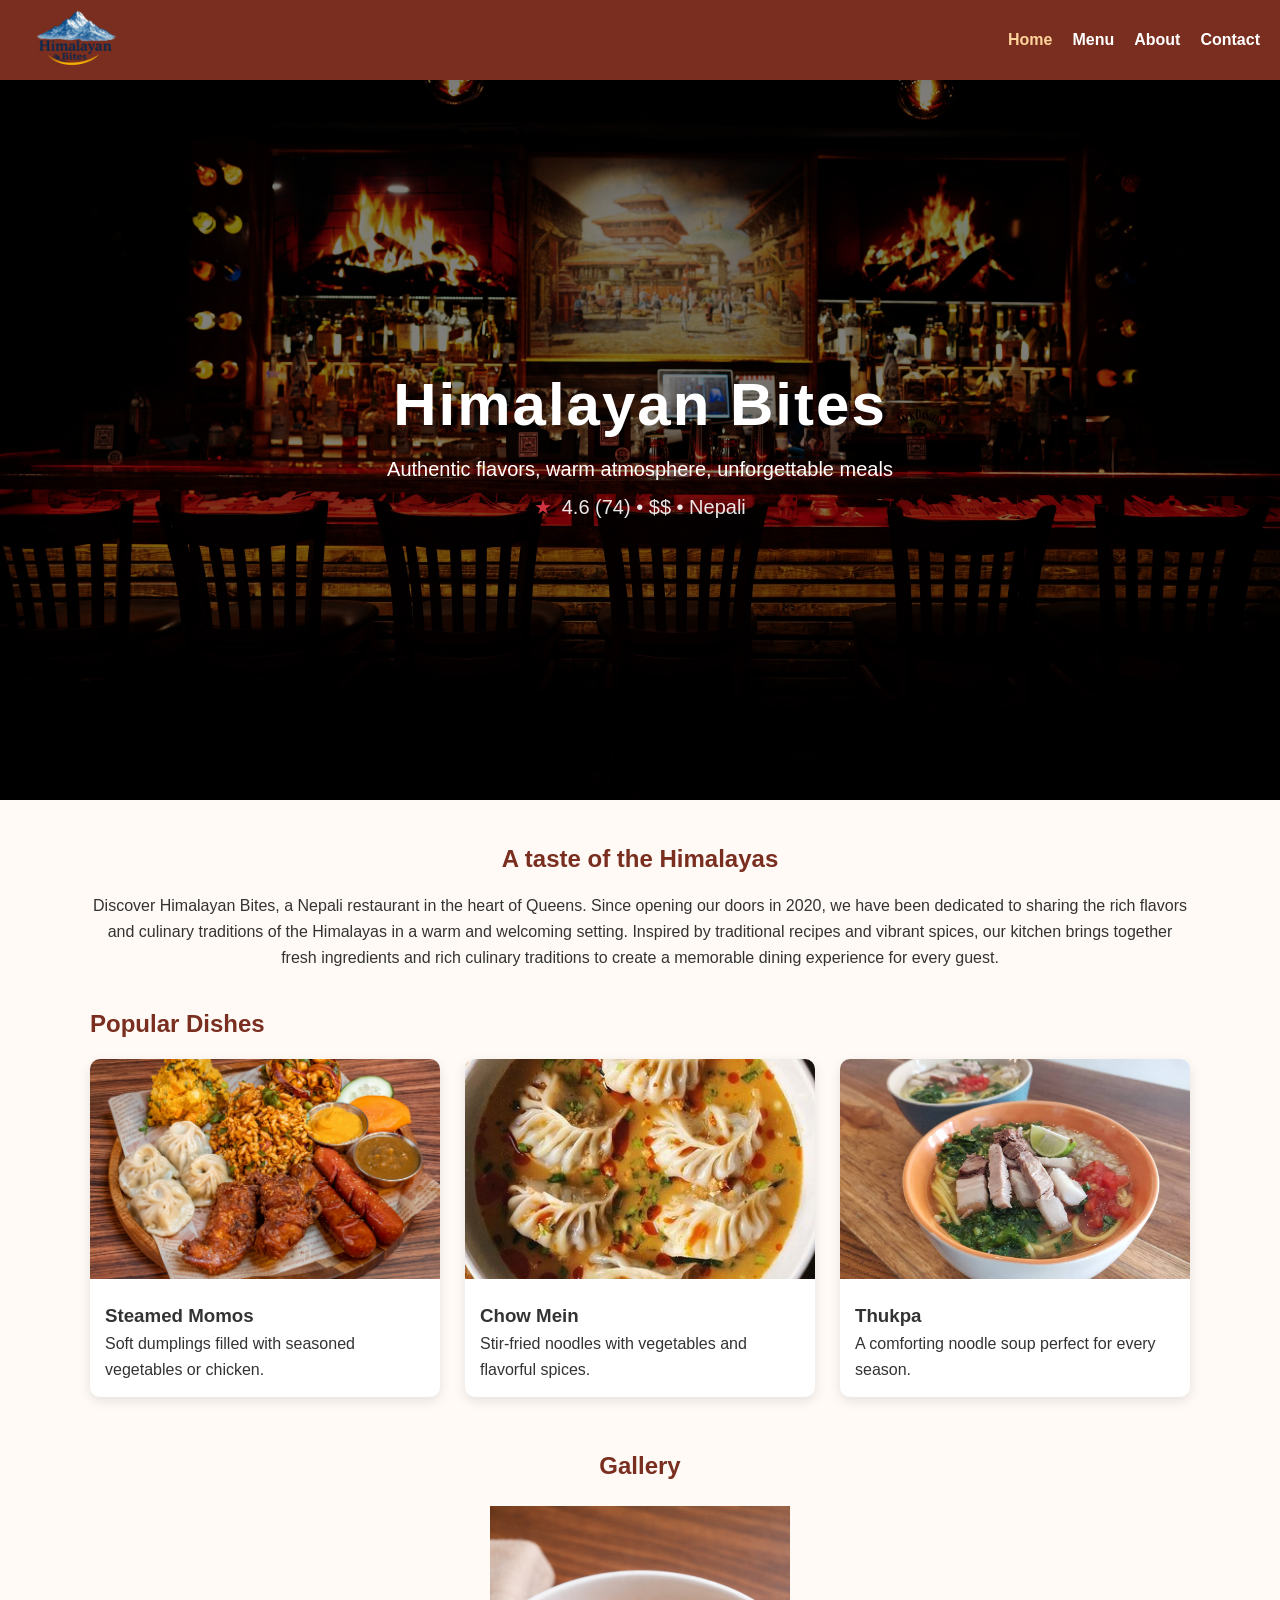
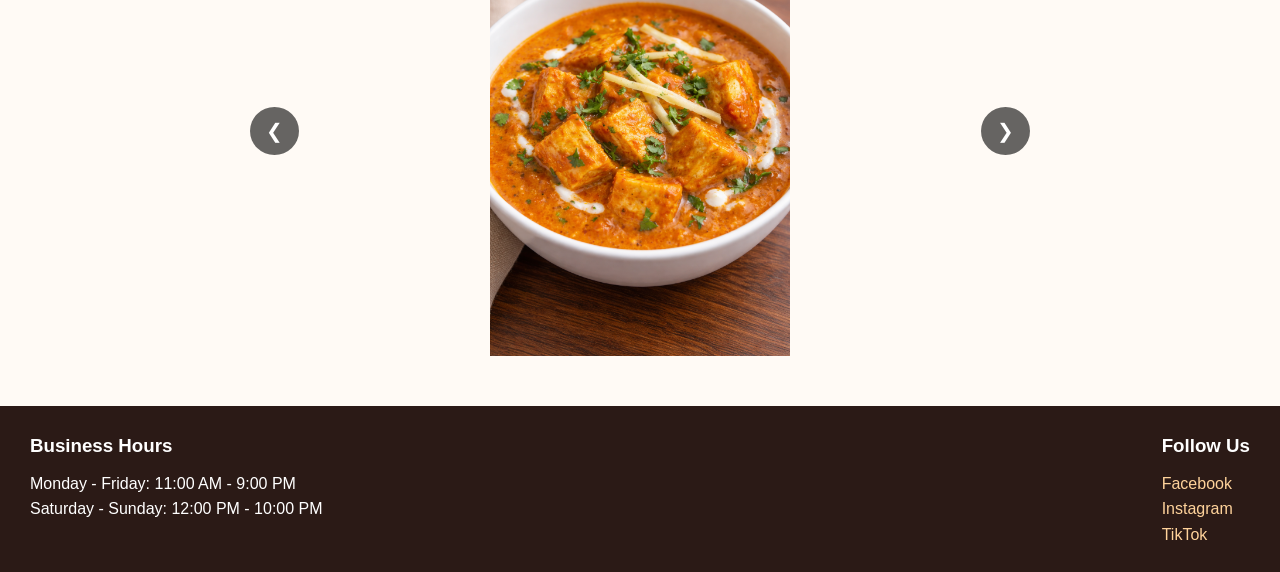
<file: index.html>
<!DOCTYPE html>
<html lang="en">
<head>
  <meta charset="UTF-8" />
  <meta name="viewport" content="width=device-width, initial-scale=1.0" />
  <title>Himalayan Bites | Home</title>
  <link rel="stylesheet" href="style.css" />
</head>
<body>

  <header>
    <div class="logo">
    
      <img src="images/logo.png" alt="Himalayan Bites Logo">
    </div>

    <div class="hamburger" id="hamburger">&#9776;</div>

    <nav>
      <ul id="nav-links">
        <li><a href="index.html" class="active">Home</a></li>
        <li><a href="menu.html">Menu</a></li>
        <li><a href="about.html">About</a></li>
        <li><a href="contact.html">Contact</a></li>
      </ul>
    </nav>
  </header>

  <section class="hero">
    <div class="hero-overlay">
      <h1>Himalayan Bites</h1>
      <p>Authentic flavors, warm atmosphere, unforgettable meals</p>

      <p class="restaurant-rating">
        <span class="star">★</span> 4.6 (74) • $$ • Nepali

      </p>
    </div>
  </section>

  <main class="container">
    <section class="intro">
      <h2>A taste of the Himalayas</h2>
      <p>
        Discover Himalayan Bites, a Nepali restaurant in the heart of Queens.
    Since opening our doors in 2020, we have been dedicated to sharing the rich
    flavors and culinary traditions of the Himalayas in a warm and welcoming
    setting. Inspired by traditional recipes and vibrant spices, our kitchen
    brings together fresh ingredients and rich culinary traditions to
    create a memorable dining experience for every guest.
      </p>
    </section>

    <section class="featured-dishes">
      <h2>Popular Dishes</h2>
      <div class="card-grid">
        <div class="card">
          <img src="images/food1.jpg" alt="Momos" />
          <div class="card-content">
            <h3>Steamed Momos</h3>
            <p>Soft dumplings filled with seasoned vegetables or chicken.</p>
          </div>
        </div>

        <div class="card">
          <img src="images/food2.jpg" alt="Chow Mein" />
          <div class="card-content">
            <h3>Chow Mein</h3>
            <p>Stir-fried noodles with vegetables and flavorful spices.</p>
          </div>
        </div>

        <div class="card">
          <img src="images/food3.jpg" alt="Thukpa" />
          <div class="card-content">
            <h3>Thukpa</h3>
            <p>A comforting noodle soup perfect for every season.</p>
          </div>
        </div>
      </div>
    </section>

    <section class="gallery-section">
      <h2>Gallery</h2>
      <div class="slider">
        <button class="prev" onclick="moveSlide(-1)">&#10094;</button>

        <div class="slides">
          <img src="images/food7.jpg" class="slide active" alt="Gallery image 1" />
          <img src="images/food2.jpg" class="slide" alt="Gallery image 2" />
          <img src="images/food3.jpg" class="slide" alt="Gallery image 3" />
          <img src="images/food4.jpg" class="slide" alt="Gallery image 4" />
          <img src="images/food5.jpg" class="slide" alt="Gallery image 5" />
          <img src="images/food6.jpg" class="slide" alt="Gallery image 6" />
        </div>

        <button class="next" onclick="moveSlide(1)">&#10095;</button>
      </div>
    </section>
  </main>

  <footer>
    <div class="footer-container">
      <div>
        <h3>Business Hours</h3>
        <p>Monday - Friday: 11:00 AM - 9:00 PM</p>
        <p>Saturday - Sunday: 12:00 PM - 10:00 PM</p>
      </div>

      <div>
        <h3>Follow Us</h3>
        <p><a href="#">Facebook</a></p>
        <p><a href="#">Instagram</a></p>
        <p><a href="#">TikTok</a></p>
      </div>
    </div>
  </footer>

  <script src="script.js"></script>
</body>
</html>
</file>
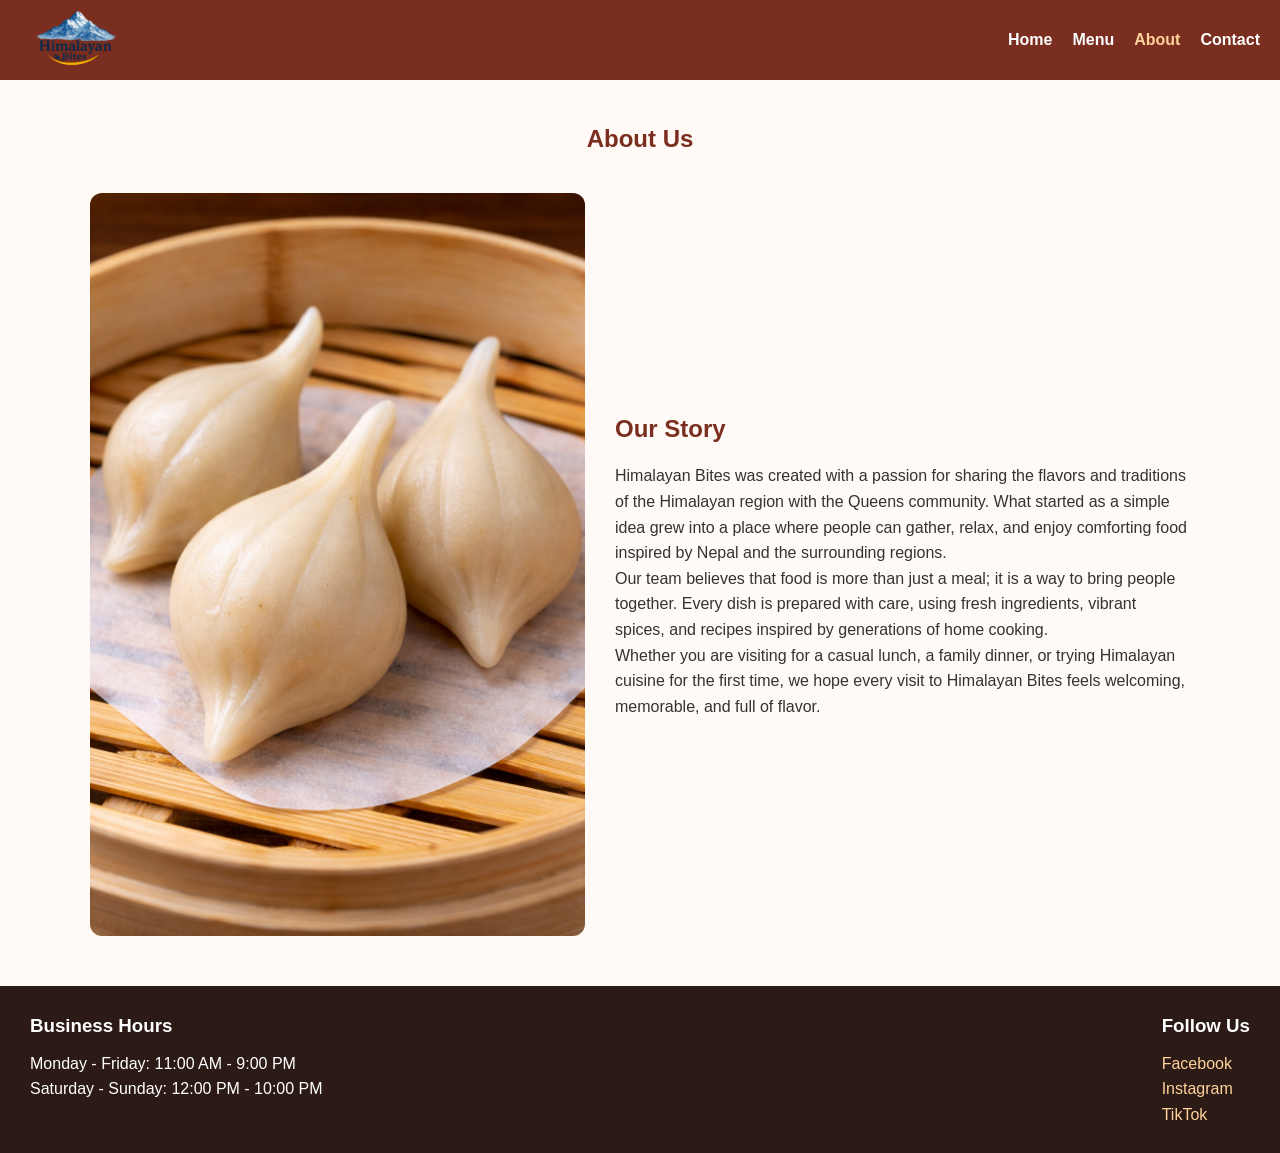
<file: about.html>
<!DOCTYPE html>
<html lang="en">
<head>
  <meta charset="UTF-8" />
  <meta name="viewport" content="width=device-width, initial-scale=1.0" />
  <title>Himalayan Bites | About</title>
  <link rel="stylesheet" href="style.css" />
</head>
<body>

  <header>
    <div class="logo">
      
      <img src="images/logo.png" alt="Himalayan Bites Logo">
    </div>

    <div class="hamburger" id="hamburger">&#9776;</div>

    <nav>
      <ul id="nav-links">
        <li><a href="index.html">Home</a></li>
        <li><a href="menu.html">Menu</a></li>
        <li><a href="about.html" class="active">About</a></li>
        <li><a href="contact.html">Contact</a></li>
      </ul>
    </nav>
  </header>

  <main class="container">
    <section class="page-header">
      <h1>About Us</h1>
    </section>

    <section class="about-section">
      <img src="images/food4.jpg" alt="Restaurant interior or food" class="about-image" />
      <div class="about-text">
        <h2>Our Story</h2>
        <p>
          Himalayan Bites was created with a passion for sharing the
           flavors and traditions of the Himalayan region with the Queens community. 
           What started as a simple idea grew into a place where people can gather, relax, 
           and enjoy comforting food inspired by Nepal and the surrounding regions.
        </p>

        <p>
          Our team believes that food is more than just a meal; it is a way to bring
           people together. Every dish is prepared with care, using fresh ingredients,
            vibrant spices, and recipes inspired by generations of home cooking.
        </p>
        
        <p>
          Whether you are visiting for a casual lunch, a family dinner, or
           trying Himalayan cuisine for the first time, we hope every visit to
            Himalayan Bites feels welcoming, memorable, and full of flavor.
        </p>
      </div>
    </section>
  </main>

  <footer>
    <div class="footer-container">
      <div>
        <h3>Business Hours</h3>
        <p>Monday - Friday: 11:00 AM - 9:00 PM</p>
        <p>Saturday - Sunday: 12:00 PM - 10:00 PM</p>
      </div>

      <div>
        <h3>Follow Us</h3>
        <p><a href="#">Facebook</a></p>
        <p><a href="#">Instagram</a></p>
        <p><a href="#">TikTok</a></p>
      </div>
    </div>
  </footer>

  <script src="script.js"></script>
</body>
</html>
</file>
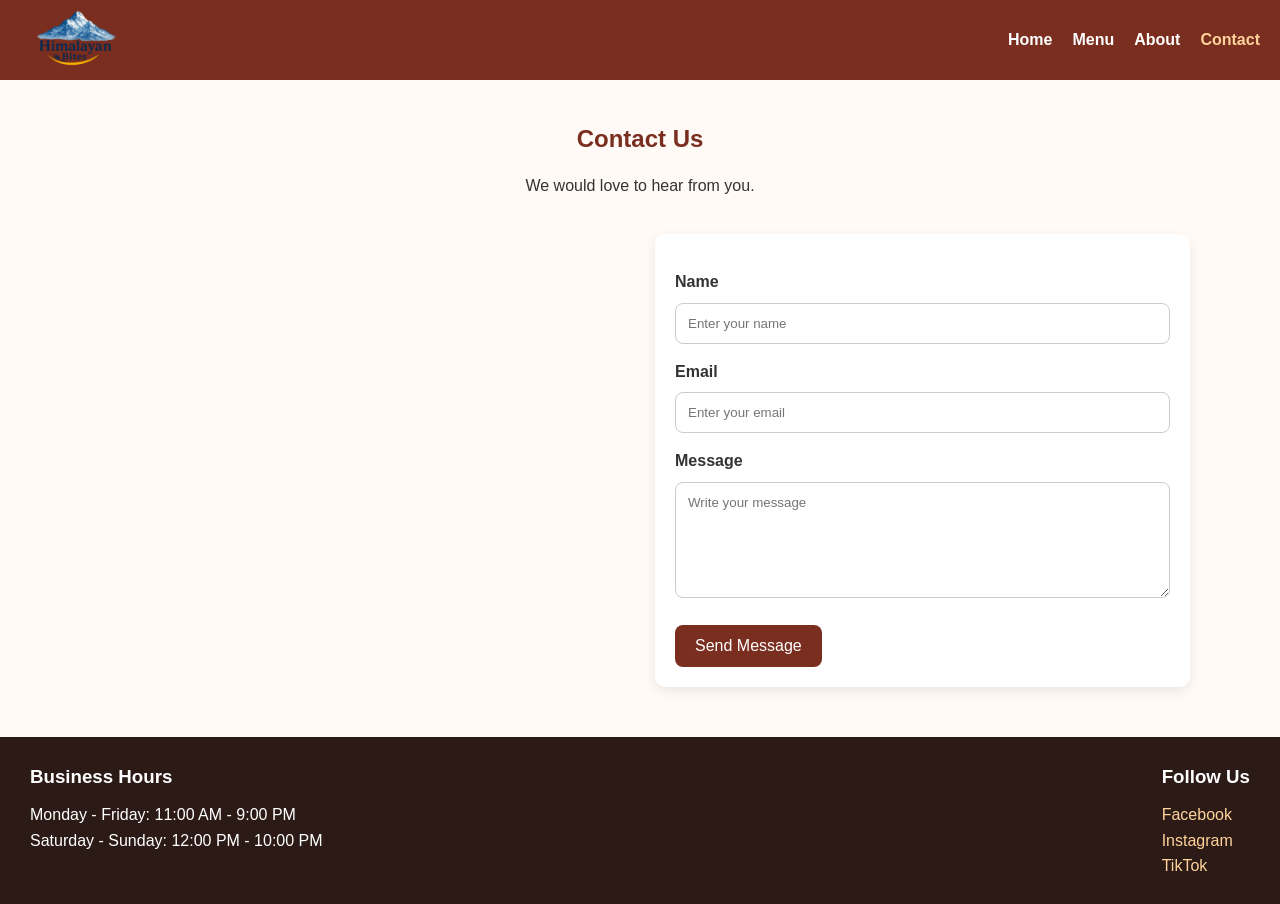
<file: contact.html>
<!DOCTYPE html>
<html lang="en">
<head>
  <meta charset="UTF-8" />
  <meta name="viewport" content="width=device-width, initial-scale=1.0" />
  <title>Himalayan Bites | Contact</title>
  <link rel="stylesheet" href="style.css" />
</head>
<body>

  <header>
    <div class="logo">
      
      <img src="images/logo.png" alt="Himalayan Bites Logo">
    </div>

    <div class="hamburger" id="hamburger">&#9776;</div>

    <nav>
      <ul id="nav-links">
        <li><a href="index.html">Home</a></li>
        <li><a href="menu.html">Menu</a></li>
        <li><a href="about.html">About</a></li>
        <li><a href="contact.html" class="active">Contact</a></li>
      </ul>
    </nav>
  </header>

  <main class="container">
    <section class="page-header">
      <h1>Contact Us</h1>
      <p>We would love to hear from you.</p>
    </section>

    <section class="contact-section">
      <div class="map-box">
        <iframe
          src="https://www.google.com/maps?q=Queens,New%20York&output=embed"
          allowfullscreen=""
          loading="lazy">
        </iframe>
      </div>

      <div class="form-box">
        <form>
          <label for="name">Name</label>
          <input type="text" id="name" name="name" placeholder="Enter your name" required />

          <label for="email">Email</label>
          <input type="email" id="email" name="email" placeholder="Enter your email" required />

          <label for="message">Message</label>
          <textarea id="message" name="message" rows="6" placeholder="Write your message" required></textarea>

          <button type="submit">Send Message</button>
        </form>
      </div>
    </section>
  </main>

  <footer>
    <div class="footer-container">
      <div>
        <h3>Business Hours</h3>
        <p>Monday - Friday: 11:00 AM - 9:00 PM</p>
        <p>Saturday - Sunday: 12:00 PM - 10:00 PM</p>
      </div>

      <div>
        <h3>Follow Us</h3>
        <p><a href="#">Facebook</a></p>
        <p><a href="#">Instagram</a></p>
        <p><a href="#">TikTok</a></p>
      </div>
    </div>
  </footer>

  <script src="script.js"></script>
</body>
</html>
</file>
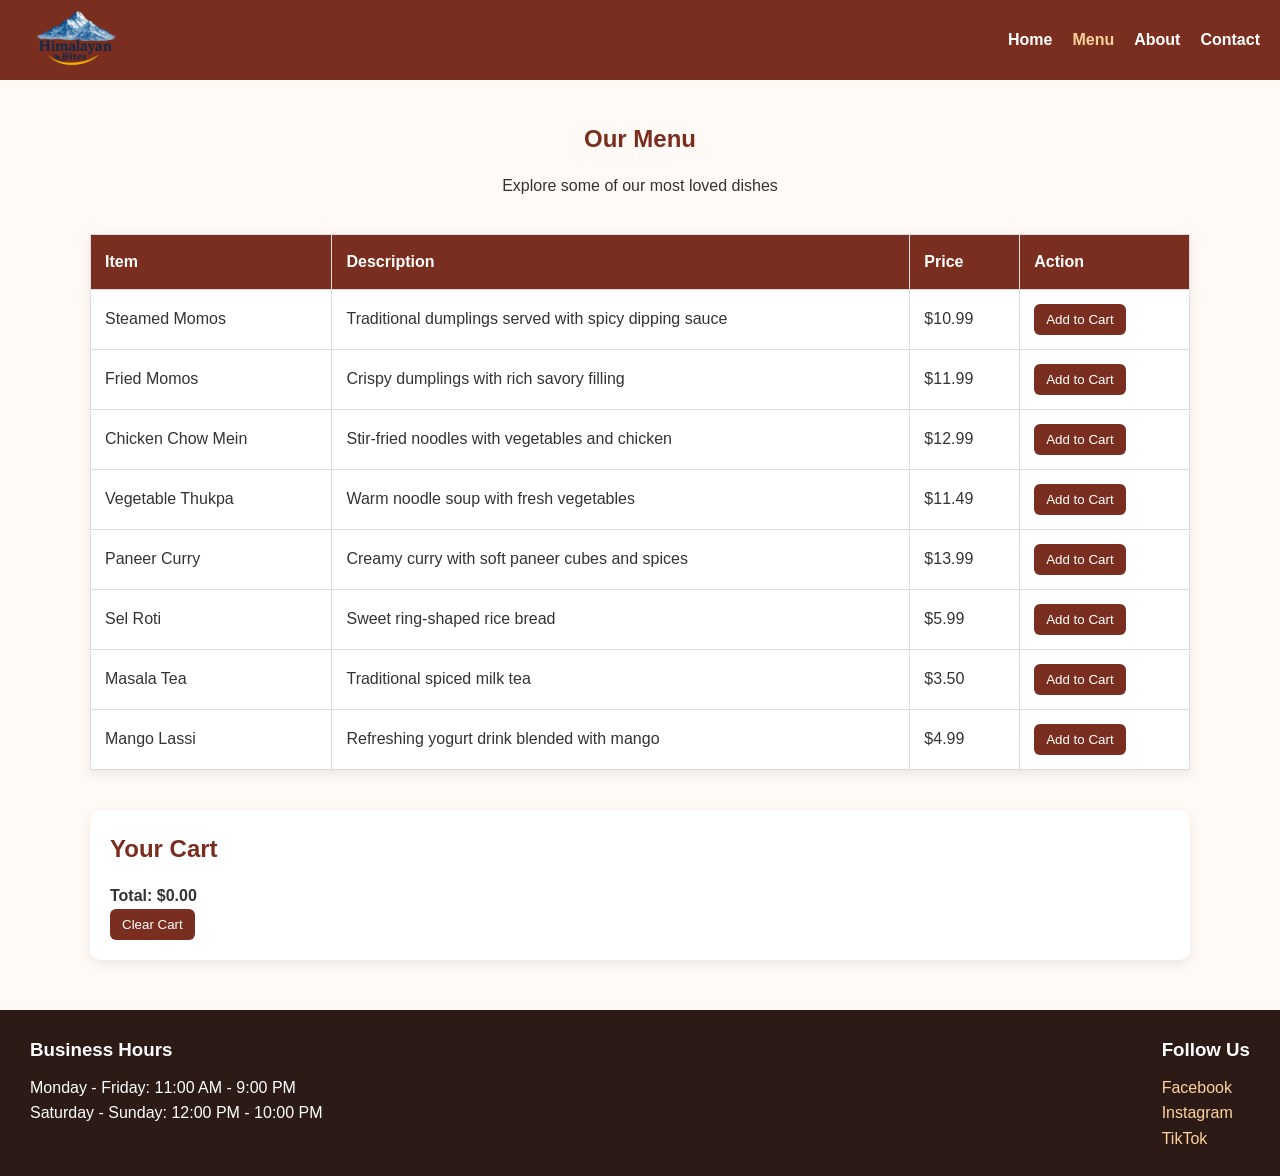
<file: menu.html>
<!DOCTYPE html>
<html lang="en">
<head>
  <meta charset="UTF-8" />
  <meta name="viewport" content="width=device-width, initial-scale=1.0" />
  <title>Himalayan Bites | Menu</title>
  <link rel="stylesheet" href="style.css" />
</head>
<body>

  <header>
    <div class="logo">

      <img src="images/logo.png" alt="Himalayan Bites Logo">
    </div>

    <div class="hamburger" id="hamburger">&#9776;</div>

    <nav>
      <ul id="nav-links">
        <li><a href="index.html">Home</a></li>
        <li><a href="menu.html" class="active">Menu</a></li>
        <li><a href="about.html">About</a></li>
        <li><a href="contact.html">Contact</a></li>
      </ul>
    </nav>
  </header>

  <main class="container">
    <section class="page-header">
      <h1>Our Menu</h1>
      <p>Explore some of our most loved dishes</p>
    </section>

    <section>
      <table class="menu-table">
        <thead>
          <tr>
            <th>Item</th>
            <th>Description</th>
            <th>Price</th>
            <th>Action</th>
          </tr>
        </thead>
        <tbody>
          <tr>
            <td>Steamed Momos</td>
            <td>Traditional dumplings served with spicy dipping sauce</td>
            <td>$10.99</td>
            <td><button onclick="addToCart('Steamed Momos', 10.99)">Add to Cart</button></td>
          </tr>
          <tr>
            <td>Fried Momos</td>
            <td>Crispy dumplings with rich savory filling</td>
            <td>$11.99</td>
            <td><button onclick="addToCart('Fried Momos', 11.99)">Add to Cart</button></td>
          </tr>
          <tr>
            <td>Chicken Chow Mein</td>
            <td>Stir-fried noodles with vegetables and chicken</td>
            <td>$12.99</td>
            <td><button onclick="addToCart('Chicken Chow Mein', 12.99)">Add to Cart</button></td>
          </tr>
          <tr>
            <td>Vegetable Thukpa</td>
            <td>Warm noodle soup with fresh vegetables</td>
            <td>$11.49</td>
            <td><button onclick="addToCart('Vegetable Thukpa', 11.49)">Add to Cart</button></td>
          </tr>
          <tr>
            <td>Paneer Curry</td>
            <td>Creamy curry with soft paneer cubes and spices</td>
            <td>$13.99</td>
            <td><button onclick="addToCart('Paneer Curry', 13.99)">Add to Cart</button></td>
          </tr>
          <tr>
            <td>Sel Roti</td>
            <td>Sweet ring-shaped rice bread</td>
            <td>$5.99</td>
            <td><button onclick="addToCart('Sel Roti', 5.99)">Add to Cart</button></td>
          </tr>
          <tr>
            <td>Masala Tea</td>
            <td>Traditional spiced milk tea</td>
            <td>$3.50</td>
            <td><button onclick="addToCart('Masala Tea', 3.50)">Add to Cart</button></td>
          </tr>
          <tr>
            <td>Mango Lassi</td>
            <td>Refreshing yogurt drink blended with mango</td>
            <td>$4.99</td>
            <td><button onclick="addToCart('Mango Lassi', 4.99)">Add to Cart</button></td>
          </tr>
        </tbody>
      </table>
    </section>

    <section class="cart-section">
      <h2>Your Cart</h2>
      <div id="cart-items"></div>
      <p id="cart-total"><strong>Total: $0.00</strong></p>
      <button onclick="clearCart()">Clear Cart</button>
    </section>
  </main>

  <footer>
    <div class="footer-container">
      <div>
        <h3>Business Hours</h3>
        <p>Monday - Friday: 11:00 AM - 9:00 PM</p>
        <p>Saturday - Sunday: 12:00 PM - 10:00 PM</p>
      </div>

      <div>
        <h3>Follow Us</h3>
        <p><a href="#">Facebook</a></p>
        <p><a href="#">Instagram</a></p>
        <p><a href="#">TikTok</a></p>
      </div>
    </div>
  </footer>

  <script src="script.js"></script>
</body>
</html>
</file>
<file: style.css>
* {
  margin: 0;
  padding: 0;
  box-sizing: border-box;
  font-family: Arial, sans-serif;
}

body {
  background-color: #fffaf5;
  color: #333;
  line-height: 1.6;
}


.logo {
  display: flex;
  align-items: center;
  gap: 10px;
  font-size: 1.4rem;
  font-weight: bold;
}

.logo img{
  height:170px;
  width:auto;
  object-fit:contain;
}

nav ul {
  display: flex;
  list-style: none;
  gap: 20px;
}

nav ul li a {
  color: white;
  text-decoration: none;
  font-weight: bold;
}

nav ul li a:hover,
nav ul li a.active {
  color: #ffd39b;
}

.hamburger {
  display: none;
  font-size: 28px;
  cursor: pointer;
}

.hero {
    background: linear-gradient(rgba(0,0,0,0.5), rgba(0,0,0,0.5)),
    url(images/hero.jpg) center / cover no-repeat;
    height: 80vh;
    display: flex;
    justify-content: center;
    align-items: center;
}

.hero-overlay {
    text-align: center;
    color: white;
}

.hero-overlay h1 {
    font-size: 60px;
    letter-spacing: 2px;
}

.hero-overlay p {
    font-size: 20px;
}

.container {
  width: 90%;
  max-width: 1100px;
  margin: 40px auto;
}

header {
  background-color: #7a2e1f;
  color: white;
  display: flex;
  justify-content: space-between;
  align-items: center;
  padding: 4px 20px;
  position: sticky;
  top: 0;
  z-index: 1000;
  height: 80px;
}


.intro,
.page-header {
  text-align: center;
  margin-bottom: 35px;
}

.intro h2,
.page-header h1,
.gallery-section h2,
.featured-dishes h2 {
  margin-bottom: 15px;
  color: #7a2e1f;
}

.restaurant-rating{
  font-size:14px;  
  margin-top:6px;
  opacity:0.9;
}

.star{
  color:#e63946;
  margin-right:4px;
}

.card-grid {
  display: grid;
  grid-template-columns: repeat(3, 1fr);
  gap: 25px;
}

.card {
  background: white;
  border-radius: 10px;
  overflow: hidden;
  box-shadow: 0 4px 12px rgba(0,0,0,0.1);
}

.card img {
  width: 100%;
  height: 220px;
  object-fit: cover;
}

.card-content {
  padding: 15px;
}

.gallery-section {
  margin-top: 50px;
  text-align: center;
}

.slider {
  position: relative;
  max-width: 800px;
  margin: 20px auto 0;
}

.slides {
  position: relative;
  width: 100%;
  height: 450px;
  overflow: hidden;
  border-radius: 12px;
}

.slide {
  width: 100%;
  height: 450px;
  object-fit: contain;
  display: none;
}

.slide.active {
  display: block;
}

.prev,
.next {
  position: absolute;
  top: 50%;
  transform: translateY(-50%);
  background: rgba(0, 0, 0, 0.6);
  color: white;
  border: none;
  padding: 12px 16px;
  font-size: 20px;
  cursor: pointer;
  border-radius: 50%;
}

.prev {
  left: 10px;
}

.next {
  right: 10px;
}

.menu-table {
  width: 100%;
  border-collapse: collapse;
  background: white;
  box-shadow: 0 4px 12px rgba(0,0,0,0.08);
}

.menu-table th,
.menu-table td {
  border: 1px solid #ddd;
  padding: 14px;
  text-align: left;
}

.menu-table th {
  background-color: #7a2e1f;
  color: white;
}

.about-section {
  display: flex;
  gap: 30px;
  align-items: center;
}

.about-image {
  width: 45%;
  border-radius: 12px;
  object-fit: cover;
}

.about-text {
  width: 55%;
}

.about-text h2 {
  color: #7a2e1f;
  margin-bottom: 15px;
}

.contact-section {
  display: flex;
  gap: 30px;
}

.map-box,
.form-box {
  flex: 1;
}

.map-box iframe {
  width: 100%;
  height: 400px;
  border: 0;
  border-radius: 10px;
}

.form-box form {
  background: white;
  padding: 20px;
  border-radius: 10px;
  box-shadow: 0 4px 12px rgba(0,0,0,0.08);
}

.form-box label {
  display: block;
  margin-bottom: 8px;
  margin-top: 15px;
  font-weight: bold;
}

.form-box input,
.form-box textarea {
  width: 100%;
  padding: 12px;
  border: 1px solid #ccc;
  border-radius: 8px;
}

.form-box button {
  margin-top: 20px;
  padding: 12px 20px;
  border: none;
  background-color: #7a2e1f;
  color: white;
  border-radius: 8px;
  cursor: pointer;
  font-size: 1rem;
}

.form-box button:hover {
  background-color: #5f2318;
}

footer {
  background-color: #2b1a16;
  color: white;
  padding: 25px 30px;
  margin-top: 50px;
}

.footer-container {
  display: flex;
  justify-content: space-between;
  flex-wrap: wrap;
  gap: 20px;
}

footer h3 {
  margin-bottom: 10px;
}

footer a {
  color: #ffd39b;
  text-decoration: none;
}

footer a:hover {
  text-decoration: underline;
}

/* Mobile design */
@media (max-width: 768px) {
  .hamburger {
    display: block;
  }

  nav ul {
    display: none;
    flex-direction: column;
    background-color: #7a2e1f;
    position: absolute;
    top: 75px;
    right: 20px;
    width: 200px;
    padding: 15px;
    border-radius: 10px;
  }

  nav ul.show {
    display: flex;
  }

  .hero {
    height: 55vh;
  }

  .hero-overlay h1 {
    font-size: 2rem;
  }

  .card-grid {
    grid-template-columns: 1fr;
  }

  .about-section,
  .contact-section {
    flex-direction: column;
  }

  .about-image,
  .about-text {
    width: 100%;
  }

  .slides,
  .slide {
    height: 250px;
  }

  .footer-container {
    flex-direction: column;
  }
}
.cart-section {
  margin-top: 40px;
  background: white;
  padding: 20px;
  border-radius: 10px;
  box-shadow: 0 4px 12px rgba(0,0,0,0.08);
}

.cart-section h2 {
  margin-bottom: 15px;
  color: #7a2e1f;
}

.cart-item {
  margin-bottom: 10px;
  padding: 10px 0;
  border-bottom: 1px solid #ddd;
}

.menu-table button,
.cart-item button,
.cart-section button {
  background-color: #7a2e1f;
  color: white;
  border: none;
  padding: 8px 12px;
  border-radius: 6px;
  cursor: pointer;
}

.menu-table button:hover,
.cart-item button:hover,
.cart-section button:hover {
  background-color: #5f2318;
}
</file>
